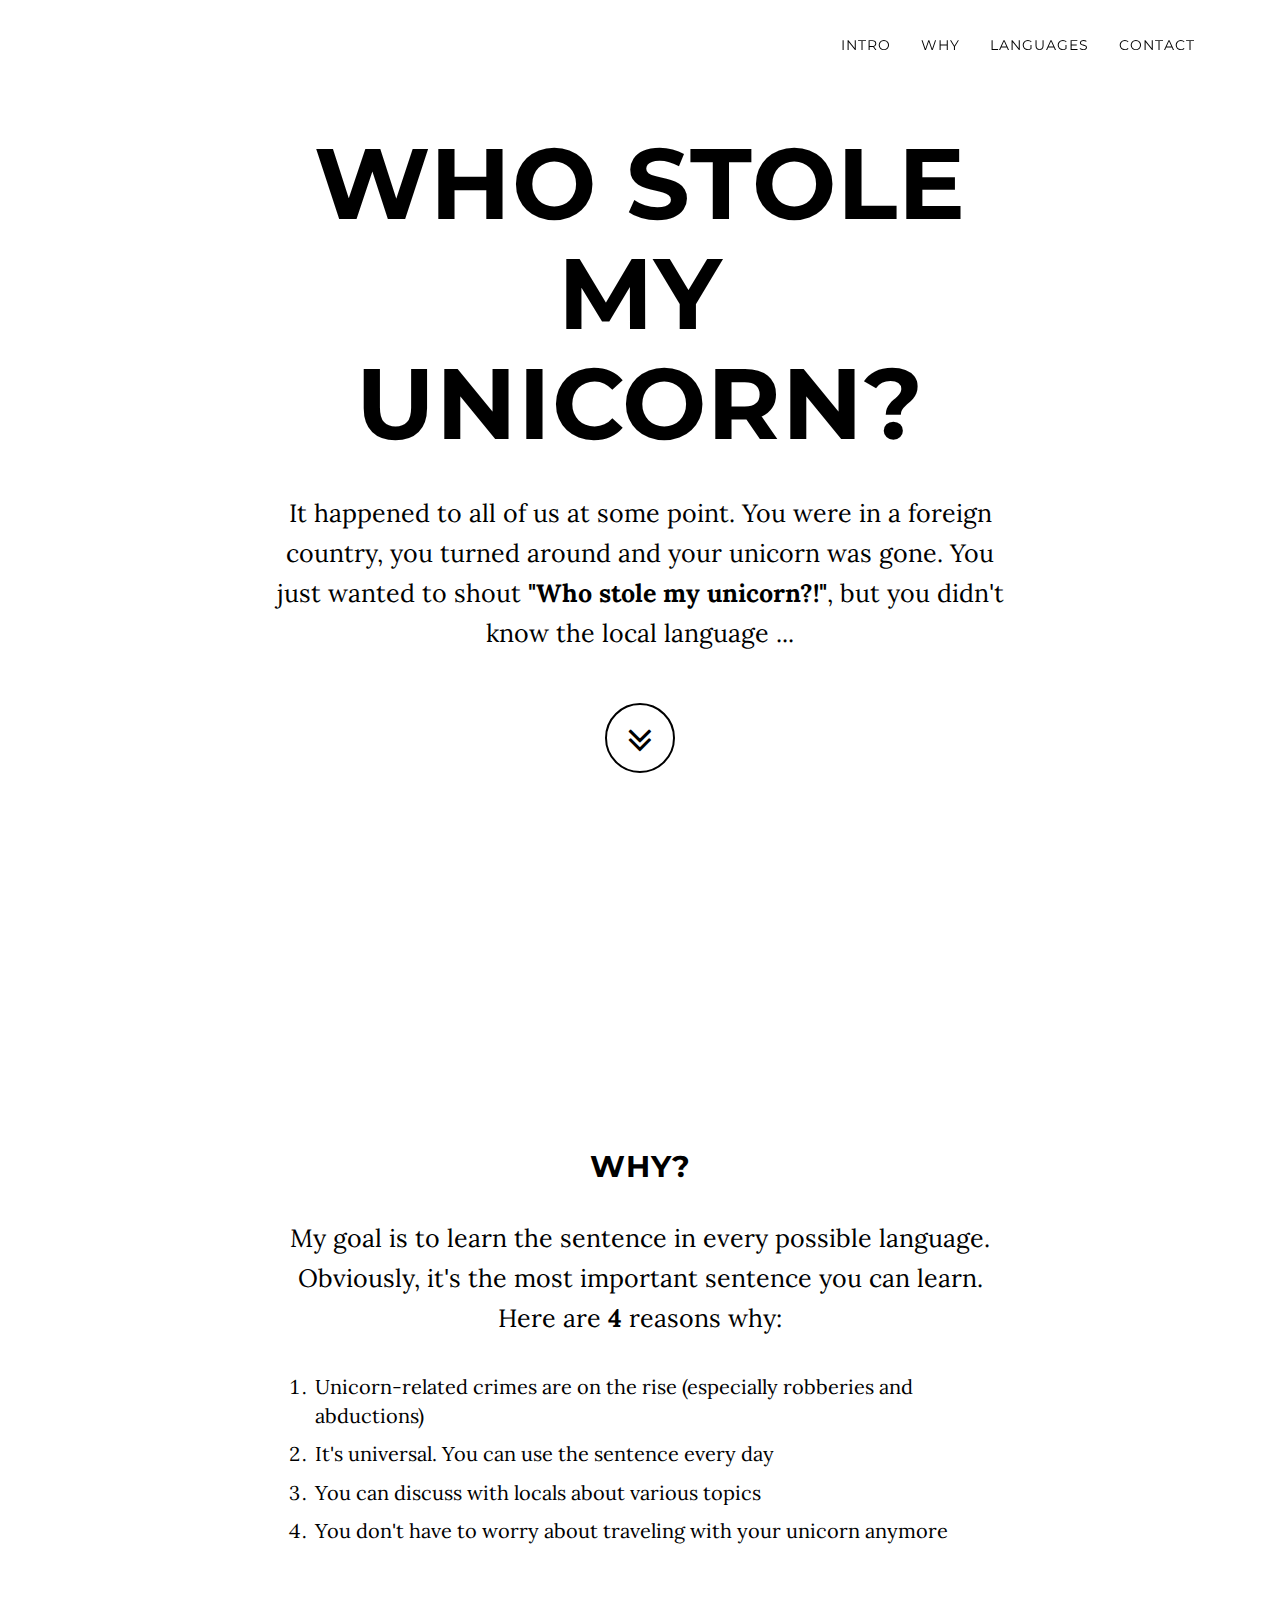
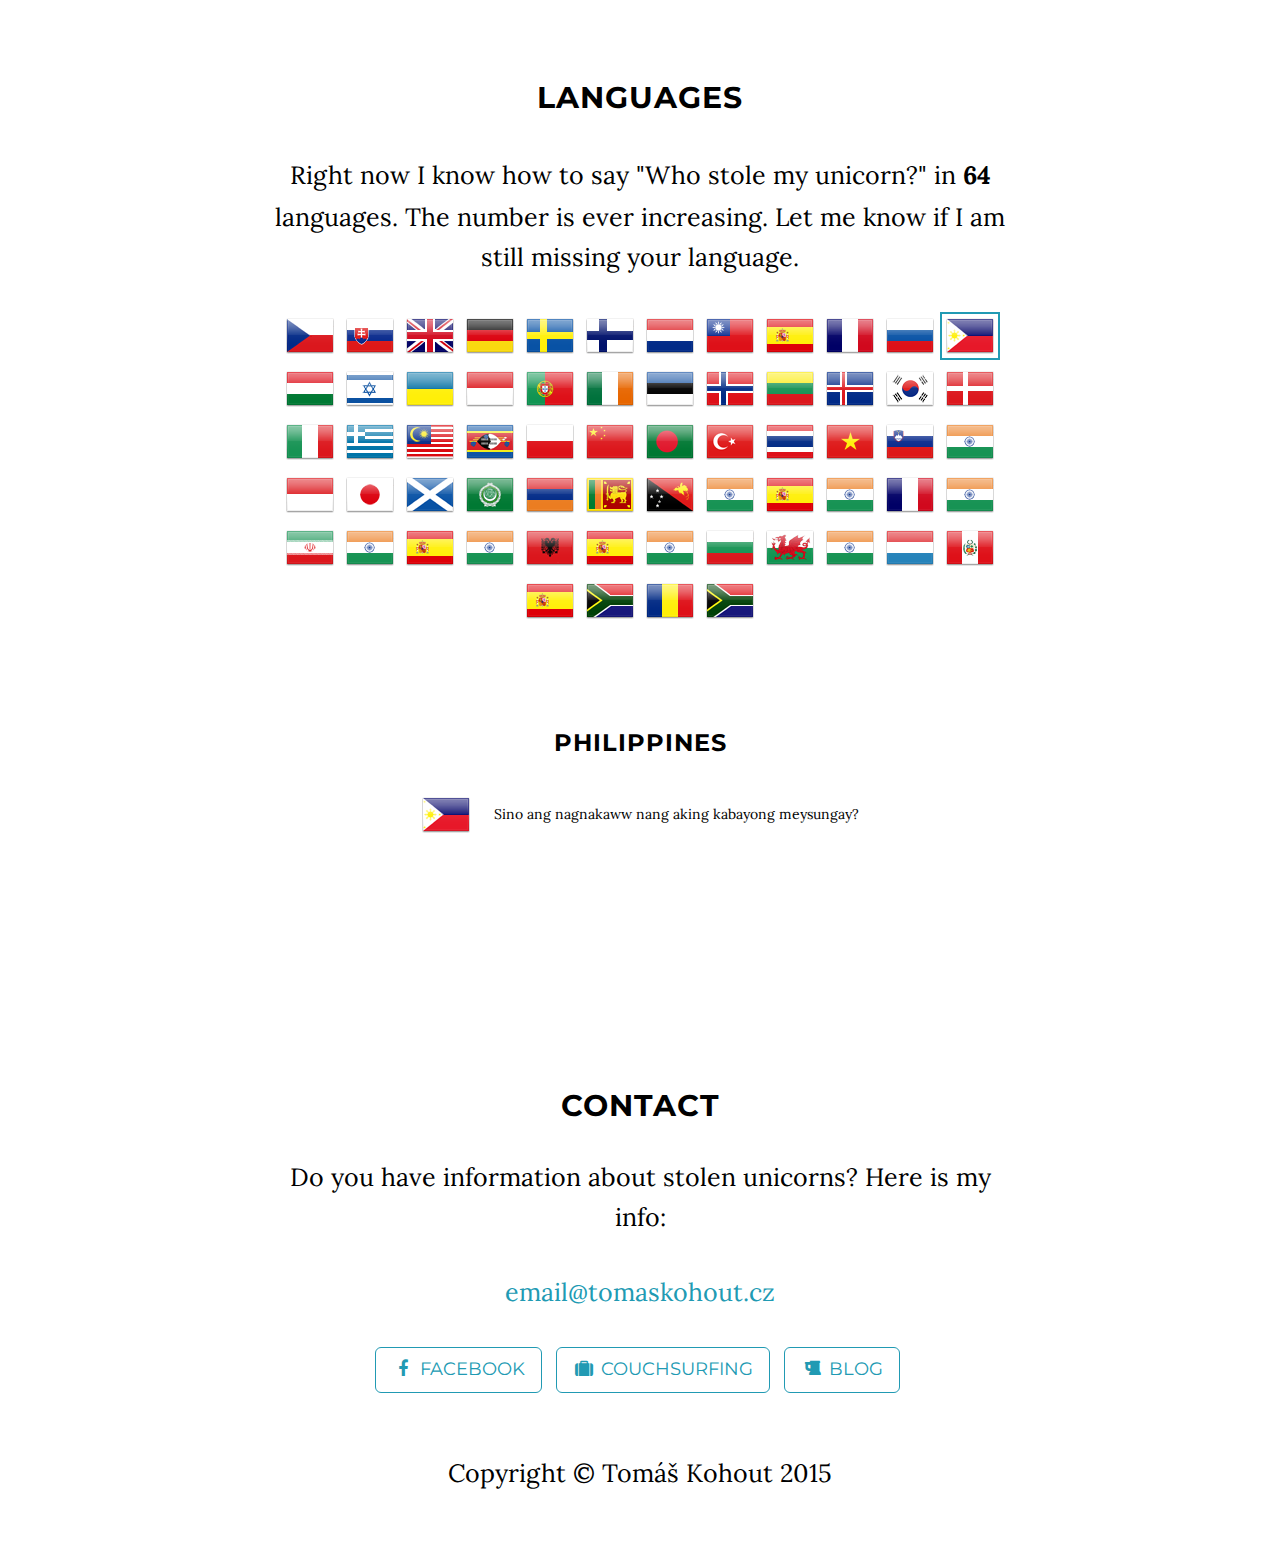
<file: index.html>
<!DOCTYPE html>
<html lang="en">

<head>

    <meta charset="utf-8">
    <meta http-equiv="X-UA-Compatible" content="IE=edge">
    <meta name="viewport" content="width=device-width, initial-scale=1">
    <meta name="description" content="">
    <meta name="author" content="">

    <title>Who stole my unicorn?</title>

    <!-- Bootstrap Core CSS -->
    <link href="css/bootstrap.min.css" rel="stylesheet">
    <link rel="icon" type="image/png" href="/img/favicon.png" />
    <!-- Custom CSS -->
    <link href="css/grayscale.css" rel="stylesheet">

    <!-- Custom Fonts -->
    <link href="font-awesome/css/font-awesome.min.css" rel="stylesheet" type="text/css">
    <link href="http://fonts.googleapis.com/css?family=Lora:400,700,400italic,700italic" rel="stylesheet" type="text/css">
    <link href="http://fonts.googleapis.com/css?family=Montserrat:400,700" rel="stylesheet" type="text/css">

    <!-- HTML5 Shim and Respond.js IE8 support of HTML5 elements and media queries -->
    <!-- WARNING: Respond.js doesn't work if you view the page via file:// -->
    <!--[if lt IE 9]>
        <script src="https://oss.maxcdn.com/libs/html5shiv/3.7.0/html5shiv.js"></script>
        <script src="https://oss.maxcdn.com/libs/respond.js/1.4.2/respond.min.js"></script>
    <![endif]-->

</head>

<body id="page-top" data-spy="scroll" data-target=".navbar-fixed-top">

    <!-- Navigation -->
    <nav class="navbar navbar-custom navbar-fixed-top" role="navigation">
        <div class="container">
            <div class="navbar-header">
                <button type="button" class="navbar-toggle" data-toggle="collapse" data-target=".navbar-main-collapse">
                    <i class="fa fa-bars"></i>
                </button>
                
            </div>

            <!-- Collect the nav links, forms, and other content for toggling -->
            <div class="collapse navbar-collapse navbar-right navbar-main-collapse">
                <ul class="nav navbar-nav">
                    <!-- Hidden li included to remove active class from about link when scrolled up past about section -->
                    <li class="hidden">
                        <a href="#page-top"></a>
                    </li>
                    <li>
                        <a class="page-scroll" href="#intro">Intro</a>
                    </li>
                    
                    <li>
                        <a class="page-scroll" href="#why">Why</a>
                    </li>
                    <li>
                        <a class="page-scroll" href="#languages">Languages</a>
                    </li>
                    <li>
                        <a class="page-scroll" href="#contact">Contact</a>
                    </li>
                </ul>
            </div>
            <!-- /.navbar-collapse -->
        </div>
        <!-- /.container -->
    </nav>

    <!-- Intro Header -->
    <header class="intro">
        <div class="intro-body">
            <div class="container">
                <div class="row">
                    <div class="col-md-8 col-md-offset-2">
                        <h1 class="brand-heading">Who stole my unicorn?</h1>
                        <!--<p class="intro-text">Hello, my name is Tomáš and I am looking for my unicorn. That's why I set my goal to learn the sentence "<strong>Who stole my unicorn?</strong>" in every possible language.</p>-->
                        <p class="intro-text">It happened to all of us at some point. You were in a foreign country, you turned around and your unicorn was gone. You just wanted to shout <strong>"Who stole my unicorn?!"</strong>, but you didn't know the local language ...</p>

                        <a href="#why" class="btn btn-circle page-scroll">
                            <i class="fa fa-angle-double-down animated"></i>
                        </a>
                    </div>
                </div>
            </div>
        </div>
    </header>

    

    <section id="why" class="content-section text-center">
        
            <div class="container">
                <div class="col-lg-8 col-lg-offset-2">
                    <h2>Why?</h2>
                    <p>My goal is to learn the sentence in every possible language. Obviously, it's the most important sentence you can learn. Here are <strong>4</strong> reasons why:
                    <ol class="text-left unicorn-list">
                      <li>Unicorn-related crimes are on the rise (especially robberies and abductions)</li>
                      <li>It's universal. You can use the sentence every day</li>
                      <!--<li>When you are traveling and (god forbid) your unicorn gets stolen, you are prepared</li>-->
                      <li>You can discuss with locals about various topics</li>
                      <li>You don't have to worry about traveling with your unicorn anymore</li>
                    </ol>

                    <!--Remember: Always be yourself. Unless you can be a unicorn. Then always be a unicorn.-->
                    </p>
                </div>
            </div>
        
    </section>
    <section id="languages" class="container content-section text-center">
        <div class="row">
            <div class="col-lg-8 col-lg-offset-2">
                <h2>Languages</h2>
                <p>Right now I know how to say "Who stole my unicorn?" in <big></big><strong class="language-count"></strong></big> languages. The number is ever increasing. Let me know if I am still missing your language.

                    <ul class="languages list-unstyled">
                      
                    </ul>



                </p>

                <div class="language">
                    <h3></h3>
                    <img src='' title=''>
                    <span></span>
                </div>
            </div>
        </div>
    </section>

    <!-- Contact Section -->
    <section id="contact" class="container content-section text-center">
        <div class="row">
            <div class="col-lg-8 col-lg-offset-2">
                <h2>Contact</h2>
                <p>Do you have information about stolen unicorns? Here is my info:</p>
                <p><a href="mailto:email@tomaskohout.cz">email@tomaskohout.cz</a>
                </p>
                <ul class="list-inline banner-social-buttons">
                    <li>
                        <a href="https://facebook.com/profile.php?id=1595071616"  target="_blank" class="btn btn-default btn-lg fb-link"><i class="fa fa-facebook fa-fw"></i> <span class="network-name">Facebook</span></a>
                    </li>
                    <li>
                        <a href="https://couchsurfing.com/kvoky1" target="_blank" class="btn btn-default btn-lg"><i class="fa fa-suitcase fa-fw"></i> <span class="network-name">Couchsurfing</span></a>
                    </li>
                    <li>
                        <a href="http://tomaskohout.cz/blog/"  target="_blank" class="btn btn-default btn-lg"><i class="fa fa-beer fa-fw"></i> <span class="network-name">Blog</span></a>
                    </li>
                </ul>
            </div>
        </div>
    </section>

    <!-- Footer -->
    <footer>
        <div class="container text-center">
            <p>Copyright &copy; Tomáš Kohout 2015</p>
        </div>
    </footer>

    <!-- jQuery -->
    <script src="js/jquery.js"></script>

    <!-- Bootstrap Core JavaScript -->
    <script src="js/bootstrap.min.js"></script>

    <!-- Plugin JavaScript -->
    <script src="js/jquery.easing.min.js"></script>

 

    <!-- Custom Theme JavaScript -->
    <script src="js/grayscale.js"></script>
    <script src="js/languages.js"></script>
    <script src="js/fb.js"></script>

    <script>
          (function(i,s,o,g,r,a,m){i['GoogleAnalyticsObject']=r;i[r]=i[r]||function(){
          (i[r].q=i[r].q||[]).push(arguments)},i[r].l=1*new Date();a=s.createElement(o),
          m=s.getElementsByTagName(o)[0];a.async=1;a.src=g;m.parentNode.insertBefore(a,m)
          })(window,document,'script','//www.google-analytics.com/analytics.js','ga');

          ga('create', 'UA-38089709-3', 'auto');
          ga('send', 'pageview');

        </script>
   

</body>

</html>
</file>
<file: css/grayscale.css>
/*!
 * Start Bootstrap - Grayscale Bootstrap Theme (http://startbootstrap.com)
 * Code licensed under the Apache License v2.0.
 * For details, see http://www.apache.org/licenses/LICENSE-2.0.
 */

body {
    width: 100%;
    height: 100%;
    font-family: Lora,"Helvetica Neue",Helvetica,Arial,sans-serif;
    color: #000;
    background-color: #fff;

}

html {
    width: 100%;
    height: 100%;
}

h1,
h2,
h3,
h4,
h5,
h6 {
    margin: 0 0 35px;
    text-transform: uppercase;
    font-family: Montserrat,"Helvetica Neue",Helvetica,Arial,sans-serif;
    font-weight: 700;
    letter-spacing: 1px;
}

p {
    margin: 0 0 25px;
    font-size: 18px;
    line-height: 1.5;
}

@media(min-width:767px) {
    p {
        margin: 0 0 35px;
        font-size: 25px;
        line-height: 1.6;
    }
}

a {
    color: #219ab3;
    -webkit-transition: all .2s ease-in-out;
    -moz-transition: all .2s ease-in-out;
    transition: all .2s ease-in-out;
}

a:hover,
a:focus {
    text-decoration: none;
    color: #11505d;
}

.light {
    font-weight: 400;
}

.navbar-custom {
    margin-bottom: 0;
    border-bottom: 1px solid rgba(255,255,255,.3);
    text-transform: uppercase;
    font-family: Montserrat,"Helvetica Neue",Helvetica,Arial,sans-serif;
    background-color: #fff;
}

.navbar-custom .navbar-brand {
    font-weight: 700;
}

.navbar-custom .navbar-brand:focus {
    outline: 0;
}

.navbar-custom .navbar-brand .navbar-toggle {
    padding: 4px 6px;
    font-size: 16px;
    color: #fff;
}

.navbar-custom .navbar-brand .navbar-toggle:focus,
.navbar-custom .navbar-brand .navbar-toggle:active {
    outline: 0;
}

.navbar-custom a {
    color: #000;
}

.navbar-custom .nav li.active {
    outline: nonte;
    background-color: rgba(255,255,255,.3);
}

.navbar-custom .nav li a {
    -webkit-transition: background .3s ease-in-out;
    -moz-transition: background .3s ease-in-out;
    transition: background .3s ease-in-out;
}

.navbar-custom .nav li a:hover,
.navbar-custom .nav li a:focus,
.navbar-custom .nav li a.active {
    outline: 0;
    background-color: rgba(255,255,255,.3);
}

@media(min-width:767px) {
    .navbar {
        padding: 20px 0;
        border-bottom: 0;
        letter-spacing: 1px;
        background: 0 0;
        -webkit-transition: background .5s ease-in-out,padding .5s ease-in-out;
        -moz-transition: background .5s ease-in-out,padding .5s ease-in-out;
        transition: background .5s ease-in-out,padding .5s ease-in-out;
    }

    .top-nav-collapse {
        padding: 0;
        background-color: #fff;
    }

    .navbar-custom.top-nav-collapse {
        border-bottom: 1px solid rgba(255,255,255,.3);
    }
}

.intro {
    display: table;
    width: 100%;
    height: auto;
    padding: 100px 0;
    text-align: center;
    color: #000;
    background-color: #fff;
    -webkit-background-size: cover;
    -moz-background-size: cover;
    background-size: cover;
    -o-background-size: cover;
}

.intro .intro-body {
    display: table-cell;
    vertical-align: middle;
}

.intro .intro-body .brand-heading {
    font-size: 40px;
}

.intro .intro-body .intro-text {
    font-size: 18px;
}

@media(min-width:767px) {
    .intro {
        height: 100%;
        padding: 0;
    }

    .intro .intro-body .brand-heading {
        font-size: 100px;
    }

    .intro .intro-body .intro-text {
        font-size: 25px;
    }
}

.btn-circle {
    width: 70px;
    height: 70px;
    margin-top: 15px;
    padding: 7px 16px;
    border: 2px solid #000;
    border-radius: 35px;
    font-size: 40px;
    color: #000;
    background: 0 0;
    -webkit-transition: background .3s ease-in-out;
    -moz-transition: background .3s ease-in-out;
    transition: background .3s ease-in-out;
}

.btn-circle:hover,
.btn-circle:focus {
    outline: 0;
    color: #777;
    border: 2px solid #777;
    background: rgba(255,255,255,.1);
}

.btn-circle i.animated {
    -webkit-transition-property: -webkit-transform;
    -webkit-transition-duration: 1s;
    -moz-transition-property: -moz-transform;
    -moz-transition-duration: 1s;
}

.btn-circle:hover i.animated {
    -webkit-animation-name: pulse;
    -moz-animation-name: pulse;
    -webkit-animation-duration: 1.5s;
    -moz-animation-duration: 1.5s;
    -webkit-animation-iteration-count: infinite;
    -moz-animation-iteration-count: infinite;
    -webkit-animation-timing-function: linear;
    -moz-animation-timing-function: linear;
}

@-webkit-keyframes pulse {    
    0 {
        -webkit-transform: scale(1);
        transform: scale(1);
    }

    50% {
        -webkit-transform: scale(1.2);
        transform: scale(1.2);
    }

    100% {
        -webkit-transform: scale(1);
        transform: scale(1);
    }
}

@-moz-keyframes pulse {    
    0 {
        -moz-transform: scale(1);
        transform: scale(1);
    }

    50% {
        -moz-transform: scale(1.2);
        transform: scale(1.2);
    }

    100% {
        -moz-transform: scale(1);
        transform: scale(1);
    }
}

.content-section {
    padding-top: 100px;
}

.download-section {
    width: 100%;
    padding: 50px 0;
    color: #000;
    background: url(../img/downloads-bg.jpg) no-repeat center center scroll;
    background-color: #fff;
    -webkit-background-size: cover;
    -moz-background-size: cover;
    background-size: cover;
    -o-background-size: cover;
}

#map {
    width: 100%;
    height: 200px;
    margin-top: 100px;
}

@media(min-width:767px) {
    .content-section {
        padding-top: 250px;
    }

    .download-section {
        padding: 100px 0;
    }

    #map {
        height: 400px;
        margin-top: 250px;
    }
}

.btn {
    text-transform: uppercase;
    font-family: Montserrat,"Helvetica Neue",Helvetica,Arial,sans-serif;
    font-weight: 400;
    -webkit-transition: all .3s ease-in-out;
    -moz-transition: all .3s ease-in-out;
    transition: all .3s ease-in-out;
}

.btn-default {
    border: 1px solid #219ab3;
    color: #219ab3;
    background-color: transparent;
}

.btn-default:hover,
.btn-default:focus {
    border: 1px solid #219ab3;
    outline: 0;
    color: #fff;
    background-color: #219ab3;
}

ul.banner-social-buttons {
    margin-top: 0;
}

@media(max-width:1199px) {
    ul.banner-social-buttons {
        margin-top: 15px;
    }
}

@media(max-width:767px) {
    ul.banner-social-buttons li {
        display: block;
        margin-bottom: 20px;
        padding: 0;
    }

    ul.banner-social-buttons li:last-child {
        margin-bottom: 0;
    }
}

footer {
    padding: 50px 0;
}

footer p {
    margin: 0;
}

::-moz-selection {
    text-shadow: none;
    background: #fcfcfc;
    background: rgba(255,255,255,.2);
}

::selection {
    text-shadow: none;
    background: #fcfcfc;
    background: rgba(255,255,255,.2);
}

img::selection {
    background: 0 0;
}

img::-moz-selection {
    background: 0 0;
}

body {
    webkit-tap-highlight-color: rgba(255,255,255,.2);
}



/* Custom */

#languages{
    padding-top: 100px;
}

.languages {
    list-style-type: none;
}

.languages li{
    display:inline-block;
    border: 2px solid #fff;
}

.languages li a{
    display:block;
    width:56px;
    height:44px;
    background-position: 50% 50%;
    background-repeat: no-repeat;

}

.languages li.selected{
    border:2px solid #219ab3;
}

.language img{
        margin-right:20px;
    }


@media(min-width:767px) {
    ol{
        font-size: 20px;
    }

    .language{
        margin-top:100px;
    }

    



}

    .unicorn-list li{
        margin-bottom:10px;
    }
</file>
